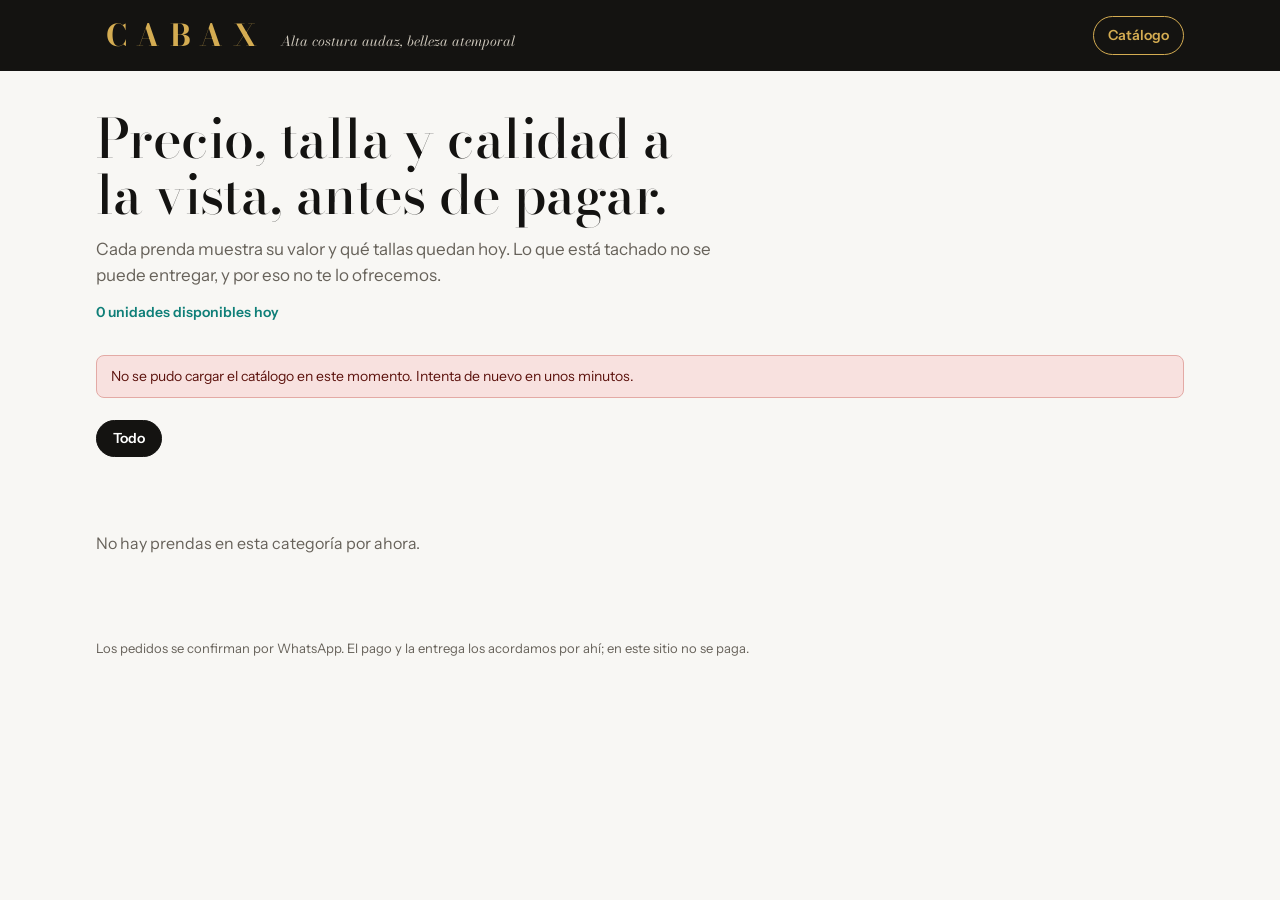
<file: index.html>
<!doctype html>
<html lang="es">
<head>
<meta charset="utf-8">
<meta name="viewport" content="width=device-width,initial-scale=1,viewport-fit=cover">
<title>CABAX · Catálogo</title>
<meta name="description" content="Alta costura audaz en Maicao: mira el precio, la talla y la calidad de cada prenda antes de pagar.">
<link rel="preconnect" href="https://fonts.googleapis.com">
<link rel="preconnect" href="https://fonts.gstatic.com" crossorigin>
<link href="https://fonts.googleapis.com/css2?family=Bodoni+Moda:ital,opsz,wght@0,6..96,500;0,6..96,700;1,6..96,500&family=Instrument+Sans:wght@400;500;600;700&display=swap" rel="stylesheet">
<link rel="stylesheet" href="cabax.css">
<style>
.hero { padding-block: 40px 20px; max-width: 760px; }
.hero h1 { font-family: var(--f-display); font-weight: 500; font-size: clamp(32px, 6vw, 54px); line-height: 1.04; margin: 0 0 14px; letter-spacing: -.01em; text-wrap: balance; }
.hero p { margin: 0; color: var(--muted); font-size: 17px; max-width: 56ch; }
.stock-line { margin-top: 14px; font-size: 14px; font-weight: 600; color: var(--teal); }
.chips { display: flex; gap: 8px; flex-wrap: wrap; margin-block: 22px 18px; }
.chip { border: 1px solid #cfc9bd; background: transparent; border-radius: 999px; padding: 7px 16px; font-weight: 600; font-size: 14px; cursor: pointer; }
.chip[aria-pressed="true"] { background: var(--ink); color: #fff; border-color: var(--ink); }
.grid { display: grid; grid-template-columns: repeat(auto-fill, minmax(250px, 1fr)); gap: 22px 18px; }
.prod { display: flex; flex-direction: column; min-width: 0; }
.ph { position: relative; aspect-ratio: 4 / 5; background: var(--tint, #e9e4d8); border-radius: 4px; overflow: hidden; display: grid; place-items: center; }
.ph img { position: absolute; inset: 0; width: 100%; height: 100%; object-fit: cover; }
.ph svg { width: 46%; opacity: .55; }
.ph .soon { position: absolute; top: 10px; left: 12px; font-size: 12px; color: rgba(20,19,17,.6); font-weight: 600; }
.tag { position: absolute; left: 0; bottom: 14px; background: var(--ink); color: var(--gold-bright); font-family: var(--f-display); font-weight: 700; font-size: 22px; padding: 6px 14px 6px 12px; letter-spacing: .01em; font-variant-numeric: lining-nums; }
.prod h2 { font-family: var(--f-display); font-weight: 500; font-size: 21px; line-height: 1.15; margin: 12px 0 2px; }
.prod .cat { font-size: 13px; color: var(--muted); font-weight: 600; }
.prod .q { font-size: 14px; color: #3d3a34; margin: 8px 0 12px; }
.sizes { display: flex; flex-wrap: wrap; gap: 6px; margin-top: auto; }
.sz { min-width: 44px; height: 44px; padding: 0 10px; border: 1px solid var(--ink); background: #fff; border-radius: 4px; font-weight: 700; cursor: pointer; display: grid; place-items: center; line-height: 1.1; }
.sz small { display: block; font-size: 10.5px; font-weight: 600; color: var(--gold); }
.sz[aria-pressed="true"] { background: var(--ink); color: #fff; }
.sz[aria-pressed="true"] small { color: var(--gold-bright); }
.sz:disabled { border-color: #d3cec3; color: #9a958a; background: transparent; text-decoration: line-through; cursor: not-allowed; }
.sz:disabled small { text-decoration: none; color: #8a857a; }
.add { margin-top: 10px; width: 100%; }
.empty { color: var(--muted); padding: 40px 0; }

.bar { position: fixed; left: 0; right: 0; bottom: 0; background: var(--ink); color: #fff; z-index: 30; padding: 12px max(16px, env(safe-area-inset-right)) calc(12px + env(safe-area-inset-bottom)) max(16px, env(safe-area-inset-left)); }
.bar .in { max-width: 1120px; margin: 0 auto; display: flex; align-items: center; gap: 14px; }
.bar .info { flex: 1; min-width: 0; line-height: 1.2; }
.bar .info small { color: #b9b3a6; font-size: 12.5px; display: block; }
.bar .info b { font-family: var(--f-display); font-size: 22px; color: var(--gold-bright); }

dialog { border: 0; padding: 0; width: min(560px, 100vw); max-width: 100vw; max-height: 100dvh; border-radius: 12px 12px 0 0; background: var(--paper); color: var(--ink); margin: auto auto 0; }
dialog::backdrop { background: rgba(20,19,17,.55); }
.sheet { padding: 18px max(16px, env(safe-area-inset-left)) calc(20px + env(safe-area-inset-bottom)); display: grid; gap: 14px; max-height: 92dvh; overflow: auto; }
.sheet h2 { font-family: var(--f-display); font-weight: 500; font-size: 26px; margin: 0; }
.lines { display: grid; gap: 0; border-top: 1px solid var(--line); }
.ln { display: flex; justify-content: space-between; gap: 10px; align-items: center; padding: 10px 0; border-bottom: 1px solid var(--line); }
.ln b { font-weight: 600; display: block; }
.ln span { font-size: 13.5px; color: var(--muted); }
.ln .p { font-family: var(--f-display); font-weight: 700; white-space: nowrap; }
.row2 { display: grid; grid-template-columns: 1fr 1fr; gap: 12px; }
.err-t { color: var(--bad); font-size: 13.5px; margin: -6px 0 0; }
.total { display: flex; justify-content: space-between; align-items: baseline; font-size: 15px; }
.total b { font-family: var(--f-display); font-size: 26px; }
.note { font-size: 13.5px; color: var(--muted); margin: 0; }
.acts { display: flex; gap: 10px; flex-wrap: wrap; }
.acts .btn { flex: 1; min-width: 150px; }
@media (max-width: 560px) {
  .slogan { display: none; }
  .hero { padding-block: 26px 8px; }
  .grid { grid-template-columns: repeat(2, minmax(0, 1fr)); gap: 20px 12px; }
  .tag { font-size: 17px; padding: 5px 10px 5px 9px; bottom: 10px; }
  .prod h2 { font-size: 17px; }
  .prod .q { font-size: 13px; }
  .sz { min-width: 40px; height: 42px; padding: 0 8px; }
}
@media (max-width: 360px) { .row2 { grid-template-columns: 1fr; } }
@media (prefers-reduced-motion: no-preference) { .sz, .btn, .chip { transition: background-color .15s, color .15s; } }
</style>
</head>
<body>
<header class="top">
  <div class="wrap">
    <a class="brand" href="index.html" aria-label="CABAX, inicio"><span class="wordmark">CABAX</span><span class="slogan">Alta costura audaz, belleza atemporal</span></a>
    <nav class="nav" aria-label="Principal"><a href="index.html" aria-current="page">Catálogo</a></nav>
  </div>
</header>

<main class="wrap">
  <section class="hero">
    <h1>Precio, talla y calidad a la vista, antes de pagar.</h1>
    <p>Cada prenda muestra su valor y qué tallas quedan hoy. Lo que está tachado no se puede entregar, y por eso no te lo ofrecemos.</p>
    <div class="stock-line" id="stock-line" aria-live="polite"></div>
  </section>
  <div id="avisos"></div>
  <div class="chips" id="chips" role="group" aria-label="Filtrar por categoría"></div>
  <div class="grid" id="grid"></div>
  <p class="empty" id="empty" hidden>Cargando el catálogo…</p>
  <p class="foot">Los pedidos se confirman por WhatsApp. El pago y la entrega los acordamos por ahí; en este sitio no se paga.</p>
</main>

<div class="bar" id="bar" hidden>
  <div class="in">
    <div class="info"><small id="bar-n">Mi pedido</small><b id="bar-t">$0</b></div>
    <button class="btn gold" id="open-bag" type="button">Ver mi pedido</button>
  </div>
</div>

<dialog id="bag" aria-labelledby="bag-h">
  <form class="sheet" id="f" method="dialog" novalidate>
    <h2 id="bag-h">Mi pedido</h2>
    <div class="lines" id="lines"></div>
    <div class="total"><span>Total</span><b id="total">$0</b></div>
    <label class="f">Tu nombre<input type="text" id="nombre" maxlength="40" autocomplete="given-name" placeholder="Ej.: María L."></label>
    <p class="err-t" id="e-nombre" hidden>Escribe tu nombre para poder confirmar el pedido.</p>
    <div class="row2">
      <label class="f">Edad<input type="number" id="edad" min="10" max="99" inputmode="numeric" placeholder="22"></label>
      <label class="f">Sexo<select id="sexo"><option value="">Prefiero no decir</option><option>Mujer</option><option>Hombre</option></select></label>
    </div>
    <div class="row2">
      <label class="f">¿Cada cuánto compras ropa?<select id="frec"><option value="">Prefiero no decir</option><option>2 veces al mes</option><option>1 vez al mes</option><option>Cada dos meses</option><option>Casi no compra</option></select></label>
      <label class="f">¿Para qué día?<input type="date" id="fecha"></label>
    </div>
    <label class="f">Nota (opcional)<textarea id="nota" rows="2" maxlength="140" placeholder="Ej.: lo recojo en el descanso"></textarea></label>
    <p class="note">Edad, sexo y frecuencia ayudan al equipo a decidir qué reponer. Son opcionales y no se muestran con tu nombre.</p>
    <div class="acts">
      <button class="btn gold" type="button" id="wa">Enviar por WhatsApp</button>
      <button class="btn ghost" type="button" id="copy">Copiar mensaje</button>
      <button class="btn ghost" type="button" id="close">Seguir mirando</button>
    </div>
  </form>
</dialog>
<div class="toast" id="toast" hidden></div>

<script src="config.js"></script>
<script src="demo-data.js"></script>
<script src="lib.js"></script>
<script>
(function () {
  "use strict";
  var $ = function (id) { return document.getElementById(id); }, X = window.CX, esc = X.esc, money = X.money;
  var data, stock, bag = [], cat = "Todo";
  var TINTS = { "Vestidos": "#e6ddd0", "Blusas": "#ebe3d2", "Camisas": "#e3e5e2", "Accesorios": "#e8dfc7" };
  var GLYPH = {
    "Vestidos": '<path d="M24 6h16l-3 14 9 38H18l9-38z" fill="none" stroke="#141311" stroke-width="1.6" stroke-linejoin="round"/><path d="M27 20h10" stroke="#8a6a1e" stroke-width="1.6"/>',
    "Blusas": '<path d="M20 8l12 6 12-6 12 10-8 8v30H16V26l-8-8z" fill="none" stroke="#141311" stroke-width="1.6" stroke-linejoin="round"/><path d="M26 10l6 10 6-10" fill="none" stroke="#8a6a1e" stroke-width="1.6"/>',
    "Camisas": '<path d="M22 8l10 6 10-6 14 10-6 8-6-3v34H20V23l-6 3-6-8z" fill="none" stroke="#141311" stroke-width="1.6" stroke-linejoin="round"/><path d="M32 14v44" stroke="#8a6a1e" stroke-width="1.6"/>',
    "Accesorios": '<circle cx="32" cy="32" r="16" fill="none" stroke="#141311" stroke-width="1.6"/><circle cx="32" cy="32" r="8" fill="none" stroke="#8a6a1e" stroke-width="1.6"/>'
  };

  function toast(t) { var e = $("toast"); e.textContent = t; e.hidden = false; clearTimeout(toast.h); toast.h = setTimeout(function () { e.hidden = true; }, 3200); }

  function groups() {
    var by = {}, order = [];
    stock.rows.forEach(function (r) {
      var k = r.item.codigo || r.item.prenda;
      if (!by[k]) { by[k] = { k: k, prenda: r.item.prenda, categoria: r.item.categoria, precio: r.item.precio, calidad: r.item.calidad, foto: r.item.foto, tallas: [] }; order.push(k); }
      by[k].tallas.push(r);
    });
    return order.map(function (k) { by[k].tallas.sort(function (a, b) { return X.tallaIdx(a.item.talla) - X.tallaIdx(b.item.talla); }); return by[k]; });
  }
  var sel = {};   /* talla elegida por prenda: { codigo: "M" } */

  function render() {
    var gs = groups(), cats = ["Todo"];
    gs.forEach(function (g) { if (cats.indexOf(g.categoria) < 0) cats.push(g.categoria); });
    $("chips").innerHTML = cats.map(function (c) { return '<button class="chip" type="button" data-cat="' + esc(c) + '" aria-pressed="' + (c === cat) + '">' + esc(c) + "</button>"; }).join("");
    var list = gs.filter(function (g) { return cat === "Todo" || g.categoria === cat; });
    var disp = X.sum(stock.rows, function (r) { return Math.max(0, r.disp); });
    var agot = stock.rows.filter(function (r) { return r.disp <= 0; }).length;
    $("stock-line").textContent = disp + " unidades disponibles hoy" + (agot ? " · " + agot + (agot === 1 ? " talla agotada" : " tallas agotadas") : "");
    $("empty").hidden = list.length > 0; if (!list.length) $("empty").textContent = "No hay prendas en esta categoría por ahora.";
    $("grid").innerHTML = list.map(function (g) {
      var photo = g.foto ? '<img src="' + esc(g.foto) + '" alt="' + esc(g.prenda) + '" loading="lazy">' : '<svg viewBox="0 0 64 64" aria-hidden="true">' + (GLYPH[g.categoria] || GLYPH["Accesorios"]) + '</svg><span class="soon">Foto próximamente</span>';
      var sizes = g.tallas.map(function (r) {
        var t = r.item.talla, off = r.disp <= 0, inBag = bag.some(function (b) { return b.key === X.key(g.prenda, t); });
        var pressed = !off && (sel[g.k] === t);
        return '<button class="sz" type="button" data-g="' + esc(g.k) + '" data-t="' + esc(t) + '" aria-pressed="' + pressed + '"' + (off ? " disabled" : "") + ' aria-label="Talla ' + esc(t) + (off ? ", agotada" : (r.disp === 1 ? ", última unidad" : "")) + '">' + esc(t) + (off ? "<small>Agotada</small>" : (r.disp === 1 ? "<small>Última</small>" : "")) + "</button>";
      }).join("");
      var all0 = g.tallas.every(function (r) { return r.disp <= 0; });
      return '<article class="prod"><div class="ph" style="--tint:' + (TINTS[g.categoria] || "#e9e4d8") + '">' + photo + '<span class="tag">' + money(g.precio) + '</span></div><h2>' + esc(g.prenda) + '</h2><span class="cat">' + esc(g.categoria) + "</span>" + (g.calidad ? '<p class="q">' + esc(g.calidad) + "</p>" : '<p class="q"></p>') + '<div class="sizes" role="group" aria-label="Tallas de ' + esc(g.prenda) + '">' + sizes + "</div>" +
        '<button class="btn add" type="button" data-add="' + esc(g.k) + '"' + (sel[g.k] && !all0 ? "" : " disabled") + ">" + (all0 ? "Agotada por ahora" : (sel[g.k] ? "Agregar talla " + esc(sel[g.k]) + " a mi pedido" : "Elige una talla")) + "</button></article>";
    }).join("");
    renderBag();
  }

  function renderBag() {
    var n = bag.length, tot = X.sum(bag, function (b) { return b.precio; });
    $("bar").hidden = n === 0;
    $("bar-n").textContent = n + (n === 1 ? " prenda en mi pedido" : " prendas en mi pedido");
    $("bar-t").textContent = money(tot);
    $("total").textContent = money(tot);
    $("lines").innerHTML = bag.length ? bag.map(function (b, i) {
      return '<div class="ln"><div><b>' + esc(b.prenda) + "</b><span>Talla " + esc(b.talla) + '</span></div><div style="display:flex;align-items:center;gap:10px"><span class="p">' + money(b.precio) + '</span><button class="btn ghost sm" type="button" data-rm="' + i + '" aria-label="Quitar ' + esc(b.prenda) + ', talla ' + esc(b.talla) + '">Quitar</button></div></div>';
    }).join("") : '<p class="note" style="padding:10px 0">Tu pedido está vacío. Elige una talla y toca “Agregar”.</p>';
  }

  $("chips").addEventListener("click", function (e) { var b = e.target.closest("[data-cat]"); if (!b) return; cat = b.dataset.cat; render(); });
  $("grid").addEventListener("click", function (e) {
    var s = e.target.closest(".sz"), a = e.target.closest("[data-add]");
    if (s && !s.disabled) { sel[s.dataset.g] = sel[s.dataset.g] === s.dataset.t ? "" : s.dataset.t; render(); return; }
    if (a && !a.disabled) {
      var g = groups().filter(function (x) { return x.k === a.dataset.add; })[0], t = sel[a.dataset.add]; if (!g || !t) return;
      var k = X.key(g.prenda, t);
      if (bag.some(function (b) { return b.key === k; })) { toast("Esa prenda ya está en tu pedido."); return; }
      bag.push({ key: k, prenda: g.prenda, talla: t, precio: g.precio, categoria: g.categoria });
      sel[a.dataset.add] = ""; toast(g.prenda + " (talla " + t + ") agregada."); render();
    }
  });
  $("open-bag").addEventListener("click", function () { $("bag").showModal(); });
  $("close").addEventListener("click", function () { $("bag").close(); });
  $("lines").addEventListener("click", function (e) { var r = e.target.closest("[data-rm]"); if (!r) return; bag.splice(+r.dataset.rm, 1); render(); if (!bag.length) $("bag").close(); });

  function buildMsg(ids) {
    var f = $("fecha").value, nota = $("nota").value.trim(), L = ["🛍️ *Pedido CABAX*" + (ids && ids.length ? " " + ids.join(", ") : ""), "Nombre: " + $("nombre").value.trim()];
    if ($("edad").value) L.push("Edad: " + $("edad").value);
    if ($("sexo").value) L.push("Sexo: " + $("sexo").value);
    if ($("frec").value) L.push("Compra ropa: " + $("frec").value);
    if (f) L.push("Entrega: " + f + " (" + X.dayName(f) + ")");
    L.push("Prendas:");
    bag.forEach(function (b) { L.push("- " + b.prenda + " · Talla " + b.talla + " · " + money(b.precio)); });
    L.push("Total: " + money(X.sum(bag, function (b) { return b.precio; })));
    if (nota) L.push("Nota: " + nota);
    return L.join("\n");
  }
  function validate() {
    if (!bag.length) { toast("Tu pedido está vacío."); return false; }
    var ok = !!$("nombre").value.trim(); $("e-nombre").hidden = ok; if (!ok) $("nombre").focus();
    return ok;
  }
  /* Antes de enviar se vuelve a leer el inventario: si algo se agotó o cambió de precio, se avisa. */
  function recheck() {
    return X.loadCatalogo().then(function (d) {
      var s = X.stockTable(d.inv, d.ped), msgs = [];
      bag = bag.filter(function (b) {
        var r = s.rows.filter(function (x) { return X.key(x.item.prenda, x.item.talla) === b.key; })[0];
        if (!r || r.disp <= 0) { msgs.push(b.prenda + " (talla " + b.talla + ") se agotó"); return false; }
        if (r.item.precio !== b.precio) { msgs.push(b.prenda + " cambió a " + money(r.item.precio)); b.precio = r.item.precio; }
        return true;
      });
      data = d; stock = s; render();
      return msgs;
    }).catch(function () { return []; });
  }
  $("wa").addEventListener("click", function () {
    if (!validate()) return;
    var btn = $("wa"); if (btn.disabled) return; btn.disabled = true;
    function listo() { btn.disabled = false; }
    /* la ventana se abre ya (antes de leer el inventario) para que el navegador no la bloquee */
    var win = window.open("", "_blank");
    function abrirWA(ids) {
      var url = "https://wa.me/" + (X.CFG.WHATSAPP || "").replace(/\D/g, "") + "?text=" + encodeURIComponent(buildMsg(ids));
      if (win) win.location.href = url; else window.location.href = url;
    }
    recheck().then(function (msgs) {
      if (msgs.length) { if (win) win.close(); toast("Ojo: " + msgs.join("; ") + ". Revisa tu pedido."); if (!bag.length) $("bag").close(); listo(); return; }
      if (!X.CFG.REGISTRO) { abrirWA(); listo(); return; }
      X.registrar({ nombre: $("nombre").value.trim(), edad: $("edad").value, sexo: $("sexo").value, frecuencia: $("frec").value, canal: "WhatsApp", canalContacto: "Catálogo web", registro: "Web",
        items: bag.map(function (b) { return { prenda: b.prenda, talla: b.talla, precio: b.precio }; }) }).then(function (r) {
        listo();
        if (r.ok) {
          abrirWA(r.ids); var n = bag.length; bag = []; render(); $("bag").close();
          toast("Pedido " + r.ids.join(", ") + " registrado. Envía el mensaje de WhatsApp para confirmarlo.");
        } else if (r.agotado && r.agotado.length) {
          if (win) win.close(); toast("Se agotó: " + r.agotado.join(", ") + ". Quítalo de tu pedido."); recheck();
        } else {
          abrirWA(); toast("No se pudo registrar solo. Envía el mensaje de WhatsApp: el equipo lo anota desde ahí.");
        }
      });
    });
  });
  $("copy").addEventListener("click", function () {
    if (!validate()) return;
    var m = buildMsg();
    if (navigator.clipboard && navigator.clipboard.writeText) navigator.clipboard.writeText(m).then(function () { toast("Mensaje copiado. Pégalo en el chat de CABAX."); }, function () { toast("No se pudo copiar. Usa el botón de WhatsApp."); });
    else toast("No se pudo copiar. Usa el botón de WhatsApp.");
  });

  $("fecha").min = X.today(); $("fecha").value = X.today();
  X.loadCatalogo().then(function (d) {
    data = d; stock = X.stockTable(d.inv, d.ped);
    var av = d.avisos.slice(); if (d.modo === "demo" && !av.length) av.push("Estás viendo datos de demostración. Conecta las hojas de Google en config.js para ver el inventario real.");
    $("avisos").innerHTML = av.map(function (a) { return '<div class="banner' + (d.avisos.length ? " err" : "") + '" role="status">' + esc(a) + "</div>"; }).join("");
    render();
  });
})();
</script>
</body>
</html>
</file>
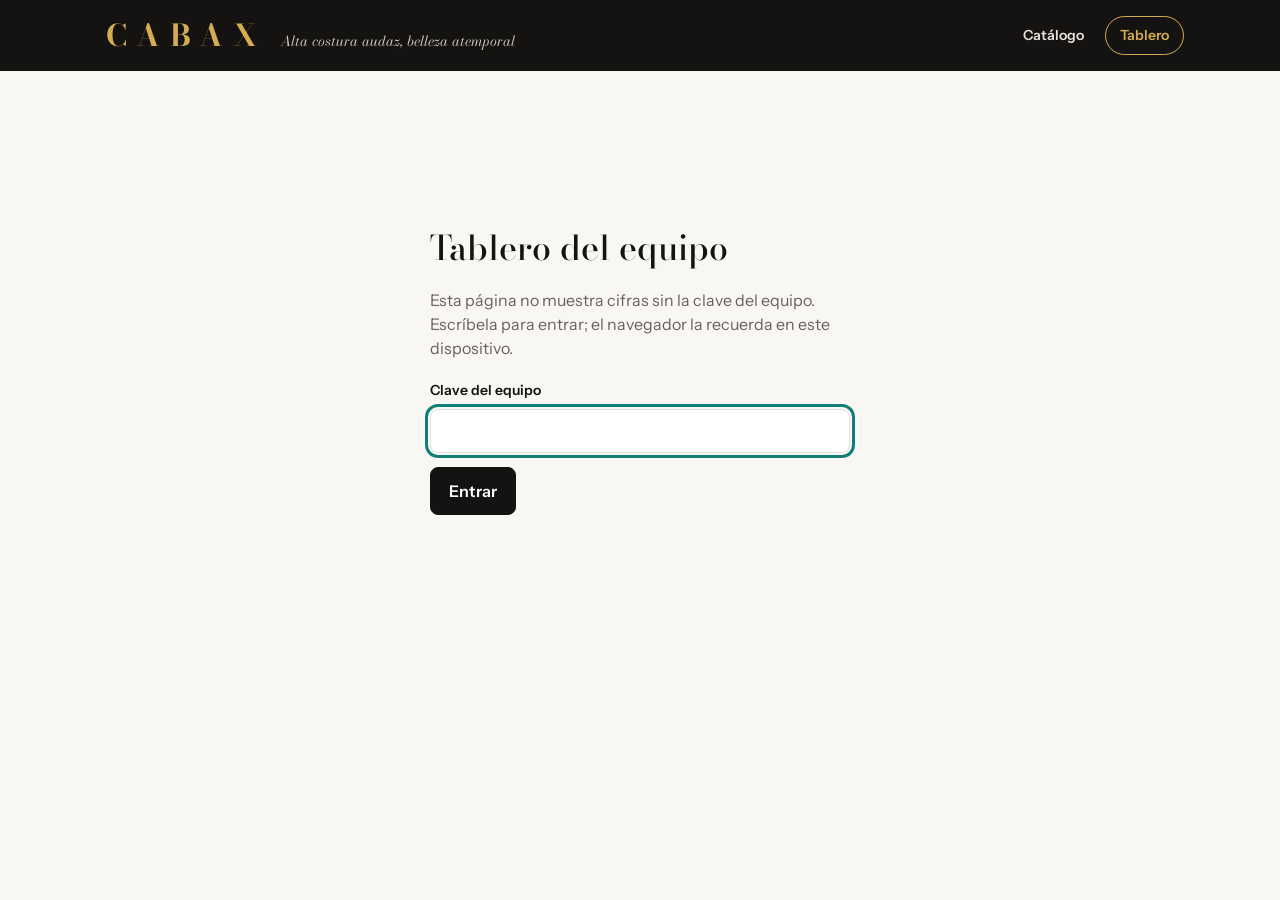
<file: tablero.html>
<!doctype html>
<html lang="es">
<head>
<meta charset="utf-8">
<meta name="viewport" content="width=device-width,initial-scale=1,viewport-fit=cover">
<title>CABAX · Tablero</title>
<link rel="preconnect" href="https://fonts.googleapis.com">
<link rel="preconnect" href="https://fonts.gstatic.com" crossorigin>
<link href="https://fonts.googleapis.com/css2?family=Bodoni+Moda:ital,opsz,wght@0,6..96,500;0,6..96,700;1,6..96,500&family=Instrument+Sans:wght@400;500;600;700&display=swap" rel="stylesheet">
<link rel="stylesheet" href="cabax.css">
<style>
.page-h { display: flex; justify-content: space-between; align-items: end; gap: 16px; flex-wrap: wrap; padding-block: 28px 14px; }
.page-h h1 { font-family: var(--f-display); font-weight: 500; font-size: clamp(26px, 4vw, 38px); margin: 0; line-height: 1.05; }
.page-h p { margin: 6px 0 0; color: var(--muted); font-size: 14.5px; }
.tools { display: flex; gap: 10px; align-items: end; flex-wrap: wrap; }
.tools label.f { font-size: 12.5px; }
.tools input[type=date] { padding: 7px 10px; width: 150px; }
.tabs { display: flex; gap: 2px; border-bottom: 1px solid var(--line); margin-bottom: 22px; overflow-x: auto; scrollbar-width: none; }
.tab { appearance: none; border: 0; background: transparent; padding: 11px 16px; font-weight: 600; font-size: 15px; color: var(--muted); border-bottom: 3px solid transparent; cursor: pointer; white-space: nowrap; margin-bottom: -1px; }
.tab[aria-selected="true"] { color: var(--ink); border-bottom-color: var(--gold-bright); }
.panel > * + * { margin-top: 26px; }

.ledger { display: grid; grid-template-columns: repeat(5, 1fr); background: var(--ink); color: #fff; border-radius: 4px; }
.ledger > div { padding: 18px 20px; border-left: 1px solid #3a372f; min-width: 0; }
.ledger > div:first-child { border-left: 0; }
.ledger small { display: block; color: #bdb7aa; font-size: 13px; }
.ledger b { display: block; font-family: var(--f-display); font-weight: 700; font-size: clamp(22px, 3vw, 32px); color: var(--gold-bright); font-variant-numeric: lining-nums tabular-nums; line-height: 1.15; margin-block: 4px; }
.ledger span { font-size: 12.5px; color: #cfc9bd; }

.cols2 { display: grid; grid-template-columns: 1.1fr .9fr; gap: 36px; }
.cols3 { display: grid; grid-template-columns: repeat(3, 1fr); gap: 32px; }
h2.s { font-family: var(--f-display); font-weight: 500; font-size: 22px; margin: 0 0 12px; }
.sub { font-size: 13.5px; color: var(--muted); margin: -6px 0 12px; }

.bars { display: grid; gap: 10px; }
.br { display: grid; grid-template-columns: minmax(84px, 130px) 1fr auto; gap: 10px; align-items: center; font-size: 14.5px; }
.br .t { height: 14px; background: #ebe7de; border-radius: 0 3px 3px 0; position: relative; }
.br .f { height: 100%; background: var(--teal); border-radius: 0 3px 3px 0; min-width: 2px; }
.br .f.gold { background: var(--gold-bright); }
.br b { font-variant-numeric: tabular-nums; font-weight: 600; min-width: 64px; text-align: right; }
.br span.l { overflow-wrap: anywhere; }

.read { margin: 0; padding: 0; list-style: none; display: grid; gap: 12px; }
.read li { padding-left: 16px; border-left: 3px solid var(--gold-bright); font-size: 15.5px; }
.read li b { font-weight: 700; }

table { width: 100%; border-collapse: collapse; font-size: 14.5px; }
th { text-align: left; font-size: 13px; color: var(--muted); font-weight: 600; padding: 8px 10px; border-bottom: 2px solid var(--ink); white-space: nowrap; }
td { padding: 9px 10px; border-bottom: 1px solid var(--line); vertical-align: top; }
td.r, th.r { text-align: right; font-variant-numeric: tabular-nums; }
.scroll { overflow-x: auto; }
.al { display: inline-flex; align-items: center; gap: 6px; font-weight: 600; font-size: 13.5px; padding: 2px 10px 2px 8px; border-radius: 999px; white-space: nowrap; }
.al.Reponer { background: var(--bad-soft); color: #8e1b14; }
.al.Bajo { background: var(--warn-soft); color: #6f4500; }
.al.Ok { background: var(--good-soft); color: #14573a; }
.al svg { width: 12px; height: 12px; flex: none; }

.chips { display: flex; gap: 10px; flex-wrap: wrap; }
.stat { border: 1px solid var(--line); background: var(--card); border-radius: 6px; padding: 10px 16px; min-width: 130px; }
.stat b { font-family: var(--f-display); font-size: 26px; display: block; line-height: 1.1; }
.stat small { color: var(--muted); font-size: 13px; }

.cl { display: inline-flex; align-items: center; gap: 6px; font-weight: 700; font-size: 13px; padding: 2px 10px; border-radius: 999px; white-space: nowrap; }
.cl.A { background: #f3e3b5; color: #4d3a08; }
.cl.B { background: var(--teal-soft); color: #0a4f4a; }
.cl.C { background: #ebe7de; color: #4a463e; }
.cl.S { background: #fff; color: var(--muted); border: 1px dashed #b9b3a6; font-weight: 600; }
.colchart .acum { fill: none; stroke: var(--gold); stroke-width: 2; }
.colchart .dot { fill: #fff; stroke: var(--gold); stroke-width: 2; }
.colchart .ref { stroke: #9a948a; stroke-dasharray: 4 4; stroke-width: 1; }
.colchart { width: 100%; height: auto; display: block; }
.colchart text { font: 11px var(--f-body); fill: var(--muted); }
.colchart rect.bar { fill: var(--teal); }
.colchart rect.bar:hover { fill: var(--gold); }

.assist { display: grid; gap: 14px; max-width: 880px; }
.assist textarea { min-height: 170px; font-size: 14.5px; }
.rowf { display: flex; gap: 14px; flex-wrap: wrap; align-items: end; }
.rowf > * { flex: 1; min-width: 150px; }
.radio { display: flex; gap: 16px; flex-wrap: wrap; align-items: center; font-weight: 600; font-size: 14.5px; }
.radio label { display: inline-flex; gap: 6px; align-items: center; }
.paste { font: 13px/1.5 ui-monospace, Menlo, Consolas, monospace; background: #fff; border: 1px dashed #b9b3a6; border-radius: 6px; padding: 10px; white-space: pre; overflow-x: auto; }
.warn { background: var(--warn-soft); border: 1px solid #e6cf8c; color: #4d3200; padding: 8px 12px; border-radius: 6px; font-size: 14px; }
.okmsg { background: var(--good-soft); color: #14573a; padding: 8px 12px; border-radius: 6px; font-size: 14px; }
.step { font-weight: 700; margin: 0 0 6px; }
.rule { font-size: 13.5px; color: var(--muted); }
@media (max-width: 560px) {
  #c-pareto .colchart text { font-size: 19px; }
  #rent-stats { display: grid; grid-template-columns: 1fr 1fr; }
  #rent-stats .stat { min-width: 0; padding: 10px 12px; }
  #rent-stats .stat b { font-size: 22px; }
}
@media (max-width: 860px) {
  .ledger { grid-template-columns: repeat(2, 1fr); }
  .ledger > div { border-left: 0; border-top: 1px solid #3a372f; }
  .ledger > div:nth-child(-n+2) { border-top: 0; }
  .ledger > div:nth-child(even) { border-left: 1px solid #3a372f; }
  .ledger > div:last-child { grid-column: 1 / -1; border-left: 0; }
  .cols2, .cols3 { grid-template-columns: 1fr; gap: 26px; }
}
.salir { appearance: none; background: transparent; border: 1px solid #5a554c; color: #cfc9bd; border-radius: 6px; padding: 6px 10px; font: 600 13px var(--f-body); cursor: pointer; }
.acceso { min-height: 70vh; display: grid; place-items: center; padding: 40px 20px; }
.acceso-in { width: min(420px, 100%); display: grid; gap: 14px; }
.acceso h1 { font-family: var(--f-display); font-weight: 500; font-size: 34px; margin: 0; color: var(--ink); }
.acceso p { margin: 0; color: var(--muted); }
.acc-form { display: grid; gap: 8px; margin-top: 6px; }
.acc-form label { font-weight: 600; font-size: 14px; color: var(--ink); }
.acc-form input { font: 16px var(--f-body); padding: 11px 12px; border: 1px solid var(--line); border-radius: 8px; background: #fff; color: var(--ink); }
.acc-form .btn { justify-self: start; margin-top: 6px; }
.acc-msg { min-height: 1.4em; color: var(--bad) !important; font-size: 14.5px; }
</style>
</head>
<body>
<header class="top">
  <div class="wrap">
    <a class="brand" href="index.html" aria-label="CABAX, inicio"><span class="wordmark">CABAX</span><span class="slogan">Alta costura audaz, belleza atemporal</span></a>
    <nav class="nav" aria-label="Principal"><a href="index.html">Catálogo</a><a href="tablero.html" aria-current="page">Tablero</a><button class="salir" id="salir" type="button" hidden>Salir</button></nav>
  </div>
</header>

<section class="acceso" id="acceso" aria-labelledby="acc-h">
  <div class="acceso-in">
    <h1 id="acc-h">Tablero del equipo</h1>
    <p>Esta página no muestra cifras sin la clave del equipo. Escríbela para entrar; el navegador la recuerda en este dispositivo.</p>
    <form id="acc-form" class="acc-form">
      <label for="clave">Clave del equipo</label>
      <input id="clave" type="password" autocomplete="current-password" required>
      <button class="btn" type="submit" id="acc-btn">Entrar</button>
    </form>
    <p class="acc-msg" id="acc-msg" role="status"></p>
  </div>
</section>
<main class="wrap" id="contenido" hidden>
  <div class="page-h">
    <div><h1>Tablero de ventas e inventario</h1><p id="periodo">Cargando datos…</p></div>
    <div class="tools">
      <label class="f">Desde<input type="date" id="desde"></label>
      <label class="f">Hasta<input type="date" id="hasta"></label>
      <button class="btn ghost sm" id="limpiar" type="button">Todo el periodo</button>
      <button class="btn sm" id="recargar" type="button">Actualizar datos</button>
    </div>
  </div>
  <div id="avisos"></div>

  <div class="tabs" role="tablist" aria-label="Secciones del tablero">
    <button class="tab" role="tab" id="t-resumen" aria-controls="p-resumen" aria-selected="true" data-tab="resumen">Resumen</button>
    <button class="tab" role="tab" id="t-inventario" aria-controls="p-inventario" aria-selected="false" data-tab="inventario">Inventario</button>
    <button class="tab" role="tab" id="t-rent" aria-controls="p-rent" aria-selected="false" data-tab="rent">Rentabilidad</button>
    <button class="tab" role="tab" id="t-clientes" aria-controls="p-clientes" aria-selected="false" data-tab="clientes">Clientes</button>
    <button class="tab" role="tab" id="t-registrar" aria-controls="p-registrar" aria-selected="false" data-tab="registrar">Registrar un pedido</button>
  </div>

  <section class="panel" id="p-resumen" role="tabpanel" aria-labelledby="t-resumen">
    <div class="ledger" id="ledger"></div>
    <div><h2 class="s">Lectura del periodo</h2><ul class="read" id="lectura"></ul></div>
    <div class="cols2">
      <div><h2 class="s">Ingresos por categoría</h2><div class="bars" id="b-cat"></div></div>
      <div><h2 class="s">Entregas por canal</h2><div class="bars" id="b-canal"></div></div>
    </div>
    <div class="cols2">
      <div><h2 class="s">Ingresos por día</h2><p class="sub" id="dia-sub"></p><div id="c-dia"></div></div>
      <div><h2 class="s">Unidades entregadas por talla</h2><div class="bars" id="b-talla"></div></div>
    </div>
    <div><h2 class="s">Prendas más vendidas</h2><div class="bars" id="b-prenda"></div></div>
    <div><h2 class="s">Pedidos que no se entregaron</h2><div class="scroll" id="t-no"></div></div>
    <div><h2 class="s">Calidad de los datos</h2><div id="calidad"></div></div>
  </section>

  <section class="panel" id="p-inventario" role="tabpanel" aria-labelledby="t-inventario" hidden>
    <div class="chips" id="inv-stats"></div>
    <div><h2 class="s">Inventario por prenda y talla</h2>
      <p class="sub">Disponibles = stock inicial − entregadas − pendientes. Con 0 se marca <b>Reponer</b>; con 1, <b>Bajo</b>. Sugerencia: pedir lo mismo que se vendió, mínimo 2.</p>
      <div class="scroll" id="t-inv"></div></div>
  </section>

  <section class="panel" id="p-rent" role="tabpanel" aria-labelledby="t-rent" hidden>
    <div class="chips" id="rent-stats"></div>
    <div><h2 class="s">Lectura de rentabilidad</h2><ul class="read" id="rent-lectura"></ul></div>
    <div><h2 class="s">Qué prendas sostienen el ingreso (Pareto)</h2>
      <p class="sub">Cada columna es una prenda, de la que más ingreso dejó a la que menos. La línea dorada suma el porcentaje acumulado; la punteada marca el 80 %.</p>
      <div id="c-pareto"></div></div>
    <div><h2 class="s">Clasificación ABC por prenda</h2>
      <p class="sub">A: las prendas que juntas llegan al 80 % del ingreso. B: hasta el 95 %. C: el resto. “Sin ventas”: hay en inventario pero no se entregó ninguna en el periodo.</p>
      <div class="scroll" id="t-abc"></div></div>
    <div class="cols2">
      <div><h2 class="s">Utilidad por categoría</h2><div class="bars" id="b-util-cat"></div></div>
      <div><h2 class="s">Margen por prenda</h2><p class="sub">Utilidad dividida entre ingreso. Una prenda puede vender mucho y dejar poco.</p><div class="bars" id="b-margen"></div></div>
    </div>
    <p class="rule">Cómo se calcula: utilidad = precio de venta − costo unitario de cada prenda entregada. Es un margen aproximado: no incluye tiempo, empaque, envíos ni gastos fijos. “Capital en stock” = unidades disponibles × costo unitario; “utilidad potencial” = unidades disponibles × (precio − costo).</p>
  </section>

  <section class="panel" id="p-clientes" role="tabpanel" aria-labelledby="t-clientes" hidden>
    <div class="chips" id="cli-stats"></div>
    <div><h2 class="s">Segmentos de clientes</h2>
      <p class="sub">Cada cliente entra en el primer segmento cuya regla cumple, en el orden de la tabla. Es una regla simple para este ciclo, no un modelo estadístico.</p>
      <div class="scroll" id="t-seg"></div></div>
    <div class="cols3">
      <div><h2 class="s">Sexo</h2><div class="bars" id="b-sexo"></div></div>
      <div><h2 class="s">Edad</h2><div class="bars" id="b-edad"></div></div>
      <div><h2 class="s">¿Cada cuánto compra ropa?</h2><div class="bars" id="b-frec"></div></div>
    </div>
  </section>

  <section class="panel" id="p-registrar" role="tabpanel" aria-labelledby="t-registrar" hidden>
    <div class="assist">
      <div><h2 class="s">Registrar un pedido que llegó por WhatsApp</h2>
        <p class="sub">Pega el mensaje del cliente. El asistente prepara las filas para pegarlas en la hoja de Google; este sitio no guarda nada por sí mismo.</p></div>
      <label class="f">Mensaje del cliente<textarea id="msg" placeholder="🛍️ *Pedido CABAX*&#10;Nombre: …&#10;Prendas:&#10;- Vestido negro línea dorada · Talla M · $89.000"></textarea></label>
      <div class="rowf">
        <label class="f">Quién registra<select id="quien"></select></label>
        <label class="f">Canal<select id="canal"><option>WhatsApp</option><option>Instagram</option><option>Presencial</option></select></label>
        <button class="btn gold" type="button" id="prep">Preparar filas</button>
      </div>
      <div id="out"></div>
    </div>
  </section>

  <p class="foot" id="foot"></p>
</main>
<div class="toast" id="toast" hidden></div>

<script src="config.js"></script>
<script src="demo-data.js"></script>
<script src="lib.js"></script>
<script>
(function () {
  "use strict";
  var $ = function (id) { return document.getElementById(id); }, X = window.CX, esc = X.esc, money = X.money, norm = X.norm, sum = X.sum;
  var data, stock, loadedAt;

  function toast(t) { var e = $("toast"); e.textContent = t; e.hidden = false; clearTimeout(toast.h); toast.h = setTimeout(function () { e.hidden = true; }, 3000); }

  /* ---------- pestañas ---------- */
  var TABS = ["resumen", "inventario", "rent", "clientes", "registrar"];
  function showTab(n) { TABS.forEach(function (t) { $("p-" + t).hidden = t !== n; $("t-" + t).setAttribute("aria-selected", t === n ? "true" : "false"); }); try { history.replaceState(null, "", "#" + n); } catch (e) {} }
  document.querySelector(".tabs").addEventListener("click", function (e) { var b = e.target.closest("[data-tab]"); if (b) showTab(b.dataset.tab); });
  document.querySelector(".tabs").addEventListener("keydown", function (e) {
    if (e.key !== "ArrowRight" && e.key !== "ArrowLeft") return;
    var cur = TABS.indexOf((document.querySelector('.tab[aria-selected="true"]') || {}).dataset.tab), n = TABS[(cur + (e.key === "ArrowRight" ? 1 : TABS.length - 1)) % TABS.length];
    showTab(n); $("t-" + n).focus();
  });

  /* ---------- utilidades de gráficos ---------- */
  function bars(items, o) {
    o = o || {}; var max = Math.max.apply(null, items.map(function (i) { return i.v; }).concat([1]));
    if (!items.length) return '<p class="rule">Sin datos en este periodo.</p>';
    return items.map(function (i) { return '<div class="br"><span class="l">' + esc(i.l) + '</span><div class="t"><div class="f' + (i.gold ? " gold" : "") + '" style="width:' + Math.max(1.5, i.v * 100 / max) + '%"></div></div><b>' + (o.money ? money(i.v) : i.v) + (o.suffix || "") + "</b></div>"; }).join("");
  }
  function countBy(list, fn) { var m = {}; list.forEach(function (x) { var k = fn(x); m[k] = (m[k] || 0) + 1; }); return m; }
  function sumBy(list, kf, vf) { var m = {}; list.forEach(function (x) { var k = kf(x); m[k] = (m[k] || 0) + vf(x); }); return m; }
  function toItems(m, opt) { opt = opt || {}; var a = Object.keys(m).map(function (k) { return { l: k, v: m[k] }; }); a.sort(opt.sort || function (x, y) { return y.v - x.v; }); if (a.length && !opt.noGold) a[0].gold = true; return a; }

  var ICON = {
    Reponer: '<svg viewBox="0 0 12 12" aria-hidden="true"><path d="M6 1l5.5 10h-11z" fill="currentColor"/></svg>',
    Bajo: '<svg viewBox="0 0 12 12" aria-hidden="true"><rect x="1.5" y="1.5" width="9" height="9" rx="1" fill="currentColor"/></svg>',
    Ok: '<svg viewBox="0 0 12 12" aria-hidden="true"><circle cx="6" cy="6" r="5" fill="currentColor"/></svg>'
  };
  function alerta(a) { return '<span class="al ' + a + '">' + ICON[a] + a + "</span>"; }

  /* ---------- cálculo ---------- */
  function filtered() {
    var d = $("desde").value, h = $("hasta").value;
    return data.ped.filter(function (p) { return (!d || p.fecha >= d) && (!h || p.fecha <= h); });
  }
  function costOf(p) { var s = stock.map[X.key(p.prenda, p.talla)]; return s ? s.item.costo : 0; }

  function renderResumen(ps) {
    var ent = ps.filter(X.entregado), pen = ps.filter(function (p) { return norm(p.estado) === "pendiente"; });
    var no = ps.filter(function (p) { return !X.entregado(p) && norm(p.estado) !== "pendiente"; });
    var ing = sum(ent, function (p) { return p.precio; }), cos = sum(ent, costOf), mar = ing - cos;
    var cliEnt = {}; ent.forEach(function (p) { cliEnt[p.cliente] = 1; });
    var preg = data.cli.filter(function (c) { return norm(c.preguntoPrecio).indexOf("s") === 0; }).length;
    $("ledger").innerHTML =
      '<div><small>Entregados</small><b>' + ent.length + '</b><span>de ' + ps.length + ' pedidos' + (pen.length ? " · " + pen.length + " en espera" : "") + "</span></div>" +
      '<div><small>Ingresos</small><b>' + money(ing) + '</b><span>solo lo entregado</span></div>' +
      '<div><small>Margen aproximado</small><b>' + money(mar) + '</b><span>' + X.pct(mar, ing) + ' del ingreso, sin tiempo ni fijos</span></div>' +
      '<div><small>Ticket promedio</small><b>' + (ent.length ? money(ing / ent.length) : "—") + '</b><span>por pedido entregado</span></div>' +
      '<div><small>Preguntaron el precio</small><b>' + preg + " de " + data.cli.length + '</b><span>antes de decidir</span></div>';

    var byCat = sumBy(ent, function (p) { return p.categoria || "Sin categoría"; }, function (p) { return p.precio; });
    var byCanal = countBy(ent, function (p) { return p.canal || "Sin canal"; });
    var byTalla = countBy(ent, function (p) { return p.talla; });
    var byPrenda = countBy(ent, function (p) { return p.prenda; });
    $("b-cat").innerHTML = bars(toItems(byCat), { money: true });
    $("b-canal").innerHTML = bars(toItems(byCanal));
    $("b-talla").innerHTML = bars(toItems(byTalla, { sort: function (a, b) { return X.tallaIdx(a.l) - X.tallaIdx(b.l); }, noGold: true }));
    $("b-prenda").innerHTML = bars(toItems(byPrenda).slice(0, 6));

    /* ingresos por día */
    var days = sumBy(ent, function (p) { return p.fecha; }, function (p) { return p.precio; }), keys = Object.keys(days).sort();
    if (keys.length) {
      var a = new Date(keys[0] + "T12:00:00"), b = new Date(keys[keys.length - 1] + "T12:00:00"), seq = [];
      for (var d = new Date(a); d <= b; d.setDate(d.getDate() + 1)) { var k = d.getFullYear() + "-" + String(d.getMonth() + 1).padStart(2, "0") + "-" + String(d.getDate()).padStart(2, "0"); seq.push({ k: k, v: days[k] || 0 }); }
      var max = Math.max.apply(null, seq.map(function (x) { return x.v; })), W = 600, H = 170, pad = 22, bw = (W - 10) / seq.length;
      $("c-dia").innerHTML = '<svg class="colchart" viewBox="0 0 ' + W + " " + (H + pad) + '" role="img" aria-label="Ingresos por día entre el ' + X.fmtDate(seq[0].k) + " y el " + X.fmtDate(seq[seq.length - 1].k) + ". Máximo " + money(max) + '.">' +
        '<line x1="0" x2="' + W + '" y1="' + H + '" y2="' + H + '" stroke="#b9b3a6"/>' +
        seq.map(function (x, i) { var h = max ? Math.round(x.v * (H - 14) / max) : 0; return '<rect class="bar" x="' + (5 + i * bw + bw * .12) + '" y="' + (H - h) + '" width="' + (bw * .76) + '" height="' + h + '" rx="2"><title>' + X.fmtDate(x.k) + " (" + X.dayName(x.k) + "): " + money(x.v) + "</title></rect>"; }).join("") +
        '<text x="5" y="' + (H + 16) + '">' + X.fmtDate(seq[0].k) + '</text><text x="' + (W - 5) + '" y="' + (H + 16) + '" text-anchor="end">' + X.fmtDate(seq[seq.length - 1].k) + '</text></svg>';
      var best = seq.slice().sort(function (x, y) { return y.v - x.v; })[0];
      $("dia-sub").textContent = "El día con más ingreso fue el " + X.fmtDate(best.k) + " (" + X.dayName(best.k) + "): " + money(best.v) + ". Pasa el cursor sobre una barra para ver cada día.";
    } else { $("c-dia").innerHTML = '<p class="rule">Sin pedidos entregados en este periodo.</p>'; $("dia-sub").textContent = ""; }

    /* lectura */
    var L = [], cats = toItems(byCat), canales = toItems(byCanal), tallas = toItems(byTalla);
    if (cats.length) L.push("<b>" + esc(cats[0].l) + "</b> dejó " + money(cats[0].v) + ", que es el " + X.pct(cats[0].v, ing) + " del ingreso" + (cats[1] ? "; le sigue " + esc(cats[1].l) + " con " + money(cats[1].v) + "." : "."));
    if (canales.length) L.push("<b>" + esc(canales[0].l) + "</b> cerró " + canales[0].v + " de las " + ent.length + " entregas. " + (canales[0].l === "WhatsApp" ? "Instagram muestra y WhatsApp cierra." : ""));
    if (tallas.length) L.push("La talla más pedida fue la <b>" + esc(tallas[0].l) + "</b> (" + tallas[0].v + " unidades).");
    L.push("<b>" + preg + " de " + data.cli.length + "</b> clientes preguntaron el precio antes de decidir; por eso el precio va sobre la foto en el catálogo.");
    var rep = stock.rows.filter(function (r) { return r.alerta === "Reponer"; });
    if (rep.length) L.push("Hay <b>" + rep.length + " tallas en cero</b> para reponer: " + rep.map(function (r) { return esc(r.item.prenda) + " " + esc(r.item.talla); }).join(", ") + ".");
    if (no.length) L.push(no.length === 1 ? "1 pedido no se entregó y no cuenta en el ingreso." : no.length + " pedidos no se entregaron y no cuentan en el ingreso.");
    $("lectura").innerHTML = L.map(function (t) { return "<li>" + t + "</li>"; }).join("");

    $("t-no").innerHTML = no.length ? '<table><thead><tr><th>ID</th><th>Fecha</th><th>Prenda</th><th>Talla</th><th class="r">Precio</th><th>Motivo</th></tr></thead><tbody>' + no.map(function (p) { return "<tr><td>" + esc(p.id) + "</td><td>" + X.fmtDate(p.fecha) + "</td><td>" + esc(p.prenda) + "</td><td>" + esc(p.talla) + '</td><td class="r">' + money(p.precio) + "</td><td>" + esc(p.estado) + "</td></tr>"; }).join("") + "</tbody></table>" : '<p class="rule">Todos los pedidos de este periodo se entregaron o están en espera.</p>';

    /* calidad de datos */
    var issues = [], ids = {}, cliIds = {}; data.cli.forEach(function (c) { cliIds[c.id] = 1; });
    var estados = ["entregado", "pendiente", "cancelado", "no habia talla"];
    data.ped.forEach(function (p) {
      if (p.id) { if (ids[p.id]) issues.push("El pedido " + p.id + " está repetido."); ids[p.id] = 1; }
      if (!p.fecha) issues.push("El pedido " + (p.id || "sin ID") + " tiene una fecha que no se entiende.");
      if (!stock.map[X.key(p.prenda, p.talla)]) issues.push("El pedido " + (p.id || "sin ID") + " pide “" + p.prenda + " talla " + p.talla + "”, que no existe en el inventario (revisa que se escriba igual).");
      if (p.cliente && !cliIds[p.cliente]) issues.push("El pedido " + (p.id || "sin ID") + " tiene el cliente " + p.cliente + ", que no está en la hoja Clientes.");
      if (!p.cliente) issues.push("El pedido " + (p.id || "sin ID") + " no tiene ID de cliente.");
      if (estados.indexOf(norm(p.estado)) < 0) issues.push("El pedido " + (p.id || "sin ID") + " tiene el estado “" + p.estado + "”, que no es Entregado, Pendiente, Cancelado ni No había talla.");
    });
    stock.rows.forEach(function (r) { if (r.disp < 0) issues.push("Hay más pedidos que unidades para " + r.item.prenda + " talla " + r.item.talla + " (disponibles: " + r.disp + ")."); });
    $("calidad").innerHTML = issues.length ? '<div class="warn"><b>Revisa estos datos antes de confiar en los números:</b><ul style="margin:6px 0 0;padding-left:20px">' + issues.slice(0, 12).map(function (i) { return "<li>" + esc(i) + "</li>"; }).join("") + (issues.length > 12 ? "<li>… y " + (issues.length - 12) + " más.</li>" : "") + "</ul></div>" : '<div class="okmsg">Sin problemas detectados en ' + data.ped.length + " pedidos, " + data.cli.length + " clientes y " + data.inv.length + " referencias de inventario.</div>";
  }

  function renderInventario() {
    var c = { Reponer: 0, Bajo: 0, Ok: 0 }; stock.rows.forEach(function (r) { c[r.alerta]++; });
    $("inv-stats").innerHTML = ["Reponer", "Bajo", "Ok"].map(function (a) { return '<div class="stat"><b>' + c[a] + "</b><small>" + alerta(a) + "</small></div>"; }).join("") + '<div class="stat"><b>' + sum(stock.rows, function (r) { return Math.max(0, r.disp); }) + "</b><small>unidades disponibles</small></div>";
    var order = { Reponer: 0, Bajo: 1, Ok: 2 };
    var rows = stock.rows.slice().sort(function (a, b) { return order[a.alerta] - order[b.alerta] || a.item.prenda.localeCompare(b.item.prenda, "es") || X.tallaIdx(a.item.talla) - X.tallaIdx(b.item.talla); });
    $("t-inv").innerHTML = '<table><thead><tr><th>Prenda</th><th>Talla</th><th class="r">Stock inicial</th><th class="r">Entregadas</th><th class="r">Pendientes</th><th class="r">Disponibles</th><th>Alerta</th><th>Sugerencia</th></tr></thead><tbody>' +
      rows.map(function (r) { var sug = r.alerta === "Ok" ? "—" : "Pedir " + Math.max(2, r.ent); return "<tr><td>" + esc(r.item.prenda) + "</td><td>" + esc(r.item.talla) + '</td><td class="r">' + r.item.stock + '</td><td class="r">' + r.ent + '</td><td class="r">' + r.pen + '</td><td class="r"><b>' + r.disp + "</b></td><td>" + alerta(r.alerta) + "</td><td>" + sug + "</td></tr>"; }).join("") + "</tbody></table>";
  }

  function renderClientes(ps) {
    var ent = ps.filter(X.entregado), byId = {}; data.cli.forEach(function (c) { byId[c.id] = c; });
    var preg = data.cli.filter(function (c) { return norm(c.preguntoPrecio).indexOf("s") === 0; }).length;
    var mujeres = data.cli.filter(function (c) { return norm(c.sexo) === "mujer"; }).length;
    var edades = data.cli.filter(function (c) { return c.edad > 0; }).map(function (c) { return c.edad; });
    $("cli-stats").innerHTML = '<div class="stat"><b>' + data.cli.length + "</b><small>personas hablaron con CABAX</small></div>" + '<div class="stat"><b>' + preg + " de " + data.cli.length + "</b><small>preguntaron el precio</small></div>" + '<div class="stat"><b>' + X.pct(mujeres, data.cli.length) + "</b><small>son mujeres</small></div>" + (edades.length ? '<div class="stat"><b>' + Math.min.apply(null, edades) + "–" + Math.max.apply(null, edades) + "</b><small>años, de menor a mayor</small></div>" : "");
    var seg = {}; X.SEGMENTOS.map(function (s) { return s.nombre; }).concat(["Otros"]).forEach(function (n) { seg[n] = { n: 0, ped: 0, ing: 0, cats: {} }; });
    data.cli.forEach(function (c) { seg[X.segmentoDe(c)].n++; });
    ent.forEach(function (p) { var c = byId[p.cliente]; if (!c) return; var s = seg[X.segmentoDe(c)]; s.ped++; s.ing += p.precio; s.cats[p.categoria] = (s.cats[p.categoria] || 0) + 1; });
    var rules = {}; X.SEGMENTOS.forEach(function (s) { rules[s.nombre] = s.regla; }); rules["Otros"] = "No cumple ninguna regla anterior.";
    $("t-seg").innerHTML = '<table><thead><tr><th>Segmento</th><th>Regla</th><th class="r">Clientes</th><th class="r">Pedidos</th><th class="r">Ingresos</th><th class="r">Ticket</th><th>Pide más</th></tr></thead><tbody>' +
      Object.keys(seg).filter(function (k) { return seg[k].n > 0 || k !== "Otros"; }).map(function (k) { var s = seg[k], top = Object.keys(s.cats).sort(function (a, b) { return s.cats[b] - s.cats[a]; })[0]; return "<tr><td><b>" + esc(k) + '</b></td><td class="rule">' + esc(rules[k]) + '</td><td class="r">' + s.n + '</td><td class="r">' + s.ped + '</td><td class="r">' + money(s.ing) + '</td><td class="r">' + (s.ped ? money(s.ing / s.ped) : "—") + "</td><td>" + (top ? esc(top) : "—") + "</td></tr>"; }).join("") + "</tbody></table>";
    $("b-sexo").innerHTML = bars(toItems(countBy(data.cli, function (c) { return c.sexo || "Sin dato"; })));
    var rango = countBy(data.cli.filter(function (c) { return c.edad > 0; }), function (c) { return c.edad <= 22 ? "16 a 22" : (c.edad <= 27 ? "23 a 27" : "28 o más"); });
    $("b-edad").innerHTML = bars(toItems(rango, { sort: function (a, b) { return parseInt(a.l, 10) - parseInt(b.l, 10); }, noGold: true }));
    $("b-frec").innerHTML = bars(toItems(countBy(data.cli, function (c) { return c.frecuencia || "Sin dato"; })));
  }


  function renderRent(ps) {
    var ent = ps.filter(X.entregado), m = {};
    function nuevo(n, c) { return { n: n, cat: c || "Sin categoría", u: 0, ing: 0, cos: 0, disp: 0, cap: 0, pot: 0 }; }
    data.inv.forEach(function (i) { var k = norm(i.prenda); if (!m[k]) m[k] = nuevo(i.prenda, i.categoria); });
    ent.forEach(function (p) { var k = norm(p.prenda); if (!m[k]) m[k] = nuevo(p.prenda, p.categoria); var o = m[k]; o.u++; o.ing += p.precio; o.cos += costOf(p); });
    stock.rows.forEach(function (r) { var o = m[norm(r.item.prenda)]; if (!o) return; var d = Math.max(0, r.disp); o.disp += d; o.cap += d * r.item.costo; o.pot += d * (r.item.precio - r.item.costo); });
    var list = Object.keys(m).map(function (k) { return m[k]; });
    var totIng = sum(list, function (o) { return o.ing; }), totCos = sum(list, function (o) { return o.cos; }), util = totIng - totCos;
    var cap = sum(list, function (o) { return o.cap; }), pot = sum(list, function (o) { return o.pot; });
    var vend = list.filter(function (o) { return o.ing > 0; }).sort(function (a, b) { return b.ing - a.ing; }), sin = list.filter(function (o) { return o.ing === 0; });
    if (!totIng) { $("rent-stats").innerHTML = ""; $("rent-lectura").innerHTML = "<li>No hay pedidos entregados en este periodo. Cambia las fechas o registra entregas en la hoja Pedidos.</li>"; ["c-pareto", "t-abc", "b-util-cat", "b-margen"].forEach(function (id) { $(id).innerHTML = ""; }); return; }
    var ac = 0; vend.forEach(function (o) { var antes = ac * 100 / totIng; ac += o.ing; o.pct = o.ing * 100 / totIng; o.acum = ac * 100 / totIng; o.cls = antes < 80 ? "A" : (antes < 95 ? "B" : "C"); o.util = o.ing - o.cos; o.mg = o.util * 100 / o.ing; });
    var A = vend.filter(function (o) { return o.cls === "A"; }), pA = sum(A, function (o) { return o.pct; });
    var sinCosto = data.inv.every(function (i) { return !i.costo; });

    $("rent-stats").innerHTML = [
      [money(util), "utilidad bruta del periodo"], [Math.round(util * 100 / totIng) + " %", "margen sobre el ingreso"],
      [A.length + " de " + list.length, "prendas clase A (" + Math.round(pA) + " % del ingreso)"],
      [money(cap), "capital en stock, a costo"], [money(pot), "utilidad potencial del stock"]
    ].map(function (x) { return '<div class="stat"><b>' + x[0] + "</b><small>" + x[1] + "</small></div>"; }).join("");

    var L = [], topU = vend.slice().sort(function (a, b) { return b.util - a.util; })[0];
    if (sinCosto) L.push("Falta el costo unitario en la hoja Inventario: sin él la utilidad y el margen no son confiables.");
    L.push("<b>" + esc(topU.n) + "</b> dejó la mayor utilidad: " + money(topU.util) + " con un margen de " + Math.round(topU.mg) + " %.");
    L.push("<b>" + A.length + (A.length === 1 ? " prenda" : " prendas") + " clase A</b> (" + A.map(function (o) { return esc(o.n); }).join(", ") + ") sostienen el " + Math.round(pA) + " % del ingreso.");
    var mejor = vend.slice().sort(function (a, b) { return b.mg - a.mg; })[0], peor = vend.slice().sort(function (a, b) { return a.mg - b.mg; })[0];
    if (vend.length > 1 && mejor !== peor) L.push("El mayor margen es de <b>" + esc(mejor.n) + "</b> (" + Math.round(mejor.mg) + " %) y el menor de <b>" + esc(peor.n) + "</b> (" + Math.round(peor.mg) + " %).");
    if (sin.length) { var cs = sum(sin, function (o) { return o.cap; }); L.push("<b>" + sin.length + (sin.length === 1 ? " prenda sin ventas" : " prendas sin ventas") + "</b> en el periodo (" + sin.map(function (o) { return esc(o.n); }).join(", ") + "), con " + money(cs) + " de capital parado en stock."); }
    $("rent-lectura").innerHTML = L.map(function (t) { return "<li>" + t + "</li>"; }).join("");

    /* Pareto */
    var W = 640, H = 220, pt = 14, pb = 26, pl = 6, pr = 58, ph = H - pt - pb, n = vend.length, bw = (W - pl - pr) / n, max = vend[0].ing;
    var pts = vend.map(function (o, i) { return { x: pl + i * bw + bw / 2, y: pt + ph - o.acum * ph / 100 }; });
    $("c-pareto").innerHTML = '<svg class="colchart" viewBox="0 0 ' + W + " " + H + '" role="img" aria-label="Pareto de ingresos por prenda">' +
      '<line class="ref" x1="' + pl + '" x2="' + (W - pr) + '" y1="' + (pt + ph * .2) + '" y2="' + (pt + ph * .2) + '"/><text x="' + (W - pr + 4) + '" y="' + (pt + ph * .2 + 4) + '">80 %</text>' +
      '<line x1="' + pl + '" x2="' + (W - pr) + '" y1="' + (pt + ph) + '" y2="' + (pt + ph) + '" stroke="#cfc9bd"/>' +
      vend.map(function (o, i) { var h = Math.round(o.ing * ph / max * .92); return '<rect class="bar" x="' + (pl + i * bw + bw * .14) + '" y="' + (pt + ph - h) + '" width="' + (bw * .72) + '" height="' + h + '" rx="2"><title>' + (i + 1) + ". " + esc(o.n) + ": " + money(o.ing) + " (" + Math.round(o.pct) + " % del ingreso, acumulado " + Math.round(o.acum) + " %)</title></rect><text x=\"" + (pl + i * bw + bw / 2) + '" y="' + (H - 8) + '" text-anchor="middle">' + (i + 1) + "</text>"; }).join("") +
      '<polyline class="acum" points="' + pts.map(function (p) { return p.x + "," + p.y; }).join(" ") + '"/>' +
      pts.map(function (p, i) { return '<circle class="dot" cx="' + p.x + '" cy="' + p.y + '" r="4"><title>' + (i + 1) + ". " + esc(vend[i].n) + ": acumulado " + Math.round(vend[i].acum) + " %</title></circle>"; }).join("") +
      '<text x="' + (W - pr + 4) + '" y="' + (pt + 4) + '">100 %</text></svg>';

    /* Tabla ABC */
    var CL = { A: "A · alta", B: "B · media", C: "C · baja" };
    $("t-abc").innerHTML = '<table><thead><tr><th>#</th><th>Prenda</th><th>Clase</th><th class="r">Unid.</th><th class="r">Ingreso</th><th class="r">% ingreso</th><th class="r">Acumulado</th><th class="r">Utilidad</th><th class="r">Margen</th><th class="r">En stock</th></tr></thead><tbody>' +
      vend.map(function (o, i) { return "<tr><td>" + (i + 1) + "</td><td>" + esc(o.n) + '</td><td><span class="cl ' + o.cls + '">' + CL[o.cls] + '</span></td><td class="r">' + o.u + '</td><td class="r">' + money(o.ing) + '</td><td class="r">' + Math.round(o.pct) + ' %</td><td class="r">' + Math.round(o.acum) + ' %</td><td class="r">' + money(o.util) + '</td><td class="r">' + Math.round(o.mg) + ' %</td><td class="r">' + o.disp + "</td></tr>"; }).join("") +
      sin.map(function (o) { return "<tr><td>—</td><td>" + esc(o.n) + '</td><td><span class="cl S">Sin ventas</span></td><td class="r">0</td><td class="r">$0</td><td class="r">0 %</td><td class="r">—</td><td class="r">$0</td><td class="r">—</td><td class="r">' + o.disp + "</td></tr>"; }).join("") +
      '</tbody><tfoot><tr><td></td><td><b>Total</b></td><td></td><td class="r"><b>' + sum(list, function (o) { return o.u; }) + '</b></td><td class="r"><b>' + money(totIng) + '</b></td><td class="r"><b>100 %</b></td><td></td><td class="r"><b>' + money(util) + '</b></td><td class="r"><b>' + Math.round(util * 100 / totIng) + ' %</b></td><td class="r"><b>' + sum(list, function (o) { return o.disp; }) + "</b></td></tr></tfoot></table>";

    var uc = sumBy(vend, function (o) { return o.cat || "Sin categoría"; }, function (o) { return o.util; });
    $("b-util-cat").innerHTML = bars(toItems(uc), { money: true });
    $("b-margen").innerHTML = bars(vend.slice().sort(function (a, b) { return b.mg - a.mg; }).map(function (o, i) { return { l: o.n, v: Math.round(o.mg), gold: i === 0 }; }), { suffix: " %" });
  }

  function renderAll() { var ps = filtered(); renderResumen(ps); renderInventario(); renderRent(ps); renderClientes(ps); }

  /* ---------- asistente de registro ---------- */
  function field(t, k) { var m = t.match(new RegExp("^[\\s*_]*" + k + "[*_]*\\s*:\\s*(.+)$", "im")); return m ? m[1].replace(/\*/g, "").trim() : ""; }
  function nextId(list, prefix, width) { var max = 0; list.forEach(function (x) { var m = String(x.id).match(/(\d+)$/); if (m && +m[1] > max) max = +m[1]; }); return prefix + String(max + 1).padStart(width, "0"); }
  function tsv(rows) { return rows.map(function (r) { return r.join("\t"); }).join("\n"); }
  var current = null;
  $("prep").addEventListener("click", function () {
    var t = $("msg").value, out = $("out"); if (!t.trim()) { out.innerHTML = '<div class="warn">Pega primero el mensaje del cliente.</div>'; return; }
    var items = [], bad = [], re = /^[\s\-•*]+(.+?)\s*·\s*Talla\s+(.+?)\s*·\s*\$?\s*([\d.,]+)/gim, m;
    while ((m = re.exec(t))) {
      var prenda = m[1].trim(), talla = m[2].trim(), precio = X.toNum(m[3]), r = stock.rows.filter(function (x) { return X.key(x.item.prenda, x.item.talla) === X.key(prenda, talla); })[0];
      if (!r) { bad.push("“" + prenda + " talla " + talla + "” no está en el inventario; escríbela igual que en la hoja."); items.push({ prenda: prenda, talla: talla, precio: precio, cat: "" }); continue; }
      if (r.disp <= 0) bad.push(r.item.prenda + " talla " + r.item.talla + " ya no tiene unidades. Avísale al cliente antes de confirmar.");
      if (r.item.precio !== precio) bad.push(r.item.prenda + ": el cliente vio " + money(precio) + " y hoy cuesta " + money(r.item.precio) + ". Se usa el precio que vio el cliente; confirma con él.");
      items.push({ prenda: r.item.prenda, talla: r.item.talla, precio: precio, cat: r.item.categoria });
    }
    if (!items.length) { out.innerHTML = '<div class="warn">No encontré prendas. Cada línea debe verse así: “- Vestido negro línea dorada · Talla M · $89.000”.</div>'; return; }
    current = { items: items, nombre: field(t, "Nombre"), edad: X.toNum(field(t, "Edad")), sexo: field(t, "Sexo"), frec: field(t, "Compra ropa"), nota: field(t, "Nota"), bad: bad };
    drawOut();
  });
  function drawOut() {
    var c = current, out = $("out"), hoy = X.today(), quien = $("quien").value, canal = $("canal").value;
    var nuevo = ($("r-nuevo") ? $("r-nuevo").checked : true), idCli = nuevo ? nextId(data.cli, "C", 2) : (($("r-id") && $("r-id").value.trim().toUpperCase()) || "");
    var base = data.ped.slice(), rowsP = [], nid = nextId(base, "V", 3);
    c.items.forEach(function (it, i) { var id = i === 0 ? nid : (function () { var m = nid.match(/^(\D+)(\d+)$/); return m[1] + String(+m[2] + i).padStart(m[2].length, "0"); })(); rowsP.push([id, hoy, idCli || "(completa)", it.cat, it.prenda, it.talla, it.precio, canal, "Pendiente", quien]); });
    var html = "";
    if (c.bad.length) html += '<div class="warn"><b>Antes de pegar:</b><ul style="margin:6px 0 0;padding-left:20px">' + c.bad.map(function (b) { return "<li>" + esc(b) + "</li>"; }).join("") + "</ul></div>";
    html += '<div><p class="step">Cliente: ' + esc(c.nombre || "(sin nombre)") + (c.edad ? ", " + c.edad + " años" : "") + (c.sexo ? ", " + esc(c.sexo) : "") + (c.nota ? " · Nota: " + esc(c.nota) : "") + "</p>" +
      '<div class="radio"><label><input type="radio" name="cli" id="r-nuevo"' + (nuevo ? " checked" : "") + '> Cliente nuevo (se crea ' + esc(nextId(data.cli, "C", 2)) + ')</label><label><input type="radio" name="cli" id="r-ex"' + (nuevo ? "" : " checked") + '> Ya es cliente, su ID es</label><input type="text" id="r-id" style="width:90px" placeholder="C05" value="' + (nuevo ? "" : esc(idCli)) + '" aria-label="ID del cliente existente"></div></div>';
    if (X.CFG.REGISTRO) html += '<div><p class="step">Registrar el pedido</p><button class="btn gold" type="button" id="reg-directo"' + (c.bad.some(function (b) { return /no está en el inventario|ya no tiene/.test(b); }) ? " disabled" : "") + '>Registrar en la hoja ahora</button><p class="rule" style="margin:6px 0 0">Anota solo el pedido (estado Pendiente) y crea el cliente si es nuevo. Los pasos de abajo quedan por si falla.</p><div id="reg-res" aria-live="polite"></div></div>';
    html += '<details' + (X.CFG.REGISTRO ? "" : " open") + '><summary class="step" style="cursor:pointer">' + (X.CFG.REGISTRO ? "Hacerlo a mano (respaldo)" : "Pasos para pegar en la hoja") + '</summary><div style="display:grid;gap:18px;margin-top:12px">';
    html += '<div><p class="step">1. Pega estas filas en la hoja <b>Pedidos</b> (primera celda vacía de la columna A)</p><div class="paste" id="paste-p">' + esc(tsv(rowsP)) + '</div><p style="margin:8px 0 0"><button class="btn sm" type="button" data-copy="p">Copiar filas de Pedidos</button></p></div>';
    var cliRow = [idCli || "(completa)", c.edad || "", c.sexo || "", canal, "", "", c.frec || ""];
    if (nuevo) html += '<div><p class="step">2. Pega esta fila en la hoja <b>Clientes</b></p><div class="paste" id="paste-c">' + esc(tsv([cliRow])) + '</div><p class="rule" style="margin:6px 0 0">Las columnas “preguntó precio” y “preguntó talla o calidad” las llena el equipo según la conversación.</p><p style="margin:8px 0 0"><button class="btn sm" type="button" data-copy="c">Copiar fila de Clientes</button></p></div>' +
      '<div><p class="step">3. Pega esta fila en la hoja <b>Directorio</b> (privada, no se publica)</p><div class="paste" id="paste-d">' + esc(tsv([[idCli, c.nombre, ""]])) + '</div><p style="margin:8px 0 0"><button class="btn sm" type="button" data-copy="d">Copiar fila de Directorio</button></p></div>';
    html += "</div></details>";
    out.innerHTML = html;
    current.rows = { p: tsv(rowsP), c: tsv([cliRow]), d: tsv([[idCli, c.nombre, ""]]) };
  }
  $("out").addEventListener("click", function (e) {
    if (e.target.id === "otro") { $("out").innerHTML = ""; $("msg").focus(); return; }
    if (e.target.id !== "reg-directo" || !current) return;
    var btn = e.target, nuevo = $("r-nuevo").checked, idc = ($("r-id").value || "").trim().toUpperCase();
    if (!nuevo && !idc) { $("reg-res").innerHTML = '<div class="warn">Escribe el ID del cliente existente (por ejemplo C05).</div>'; return; }
    if (nuevo && !current.nombre) { $("reg-res").innerHTML = '<div class="warn">El mensaje no trae el nombre del cliente.</div>'; return; }
    btn.disabled = true; btn.textContent = "Registrando…";
    X.registrar({ nombre: current.nombre, clienteID: nuevo ? "" : idc, edad: current.edad, sexo: current.sexo, frecuencia: current.frec, canal: $("canal").value, canalContacto: $("canal").value, registro: $("quien").value, usarPrecio: true,
      items: current.items.map(function (i) { return { prenda: i.prenda, talla: i.talla, precio: i.precio }; }) }).then(function (r) {
      if (r.ok) {
        /* se limpia todo para que no se pueda enviar dos veces el mismo pedido */
        current = null; $("msg").value = "";
        $("out").innerHTML = '<div class="okmsg" role="status"><b>Pedido registrado:</b> ' + esc(r.ids.join(", ")) + " · cliente " + esc(r.cliente) + (r.nuevo ? " (nuevo)" : "") + '. Quedó como Pendiente en la hoja. Pulsa “Actualizar datos” en unos minutos para verlo en el tablero.</div><p style="margin:12px 0 0"><button class="btn ghost sm" type="button" id="otro">Registrar otro pedido</button></p>';
        toast("Pedido " + r.ids.join(", ") + " registrado.");
      }
      else { btn.disabled = false; btn.textContent = "Registrar en la hoja ahora"; $("reg-res").innerHTML = '<div class="warn">' + esc(r.error || "No se pudo registrar.") + " Usa los pasos manuales de abajo.</div>"; }
    });
  });
  $("out").addEventListener("change", function (e) { if (e.target.name === "cli") drawOut(); });
  $("out").addEventListener("input", function (e) { if (e.target.id === "r-id") { $("r-ex").checked = true; var pos = e.target.selectionStart; drawOut(); var i = $("r-id"); i.focus(); try { i.setSelectionRange(pos, pos); } catch (x) {} } });
  $("out").addEventListener("click", function (e) {
    var b = e.target.closest("[data-copy]"); if (!b || !current) return;
    var txt = current.rows[b.dataset.copy], el = $("paste-" + b.dataset.copy);
    if (navigator.clipboard && navigator.clipboard.writeText) navigator.clipboard.writeText(txt).then(function () { toast("Copiado. Pégalo en la hoja con Ctrl + V."); }, function () { sel(el); });
    else sel(el);
    function sel(n) { var r = document.createRange(); r.selectNodeContents(n); var s = getSelection(); s.removeAllRanges(); s.addRange(r); toast("Selecciona y copia con Ctrl + C."); }
  });
  $("msg").addEventListener("input", function () { $("out").innerHTML = ""; current = null; });
  $("canal").addEventListener("change", function () { if (current) drawOut(); });
  $("quien").addEventListener("change", function () { if (current) drawOut(); });

  /* ---------- carga ---------- */
  var clave = "";
  try { clave = localStorage.getItem("cabax-clave") || ""; } catch (e) {}
  function mostrarTablero() { $("acceso").hidden = true; $("contenido").hidden = false; $("salir").hidden = false; }
  function pedirClave(msg) { $("acceso").hidden = false; $("contenido").hidden = true; $("salir").hidden = true; $("acc-msg").textContent = msg || ""; $("clave").focus(); }
  function mensajeError(err) {
    if (err && err.message === "clave") return "La clave no es correcta.";
    if (err && err.message === "sinregistro") return "Falta conectar el script de registro (REGISTRO en config.js).";
    return "No se pudo conectar con los datos. Revisa la conexión e intenta de nuevo.";
  }
  $("acc-form").addEventListener("submit", function (e) {
    e.preventDefault();
    var c = $("clave").value.trim(); if (!c) { $("acc-msg").textContent = "Escribe la clave."; return; }
    $("acc-btn").disabled = true; $("acc-msg").textContent = "Revisando la clave…";
    clave = c;
    load().then(function () {
      try { localStorage.setItem("cabax-clave", c); } catch (err) {}
      $("acc-btn").disabled = false; mostrarTablero();
    }, function (err) {
      $("acc-btn").disabled = false; clave = ""; pedirClave(mensajeError(err));
    });
  });
  $("salir").addEventListener("click", function () { try { localStorage.removeItem("cabax-clave"); } catch (err) {} location.reload(); });

  function load() {
    $("periodo").textContent = "Leyendo los datos…";
    return X.loadEquipo(clave).then(function (d) {
      data = d; stock = X.stockTable(d.inv, d.ped); loadedAt = new Date();
      var av = d.avisos.slice(); if (d.modo === "demo" && !av.length) av.push("Estás viendo datos de demostración del primer ciclo. Conecta las hojas de Google en config.js para ver los datos reales.");
      $("avisos").innerHTML = av.map(function (a) { return '<div class="banner' + (d.avisos.length ? " err" : "") + '" role="status">' + esc(a) + "</div>"; }).join("");
      var f = d.ped.map(function (p) { return p.fecha; }).filter(Boolean).sort();
      $("periodo").textContent = f.length ? "Pedidos del " + X.fmtDate(f[0]) + " al " + X.fmtDate(f[f.length - 1]) + " · " + d.ped.length + " registrados" : "Aún no hay pedidos registrados.";
      $("foot").textContent = "Fuente: " + (d.modo === "demo" ? "datos de demostración" : "hojas de Google publicadas") + ". Última lectura: " + loadedAt.toLocaleTimeString("es-CO", { hour: "2-digit", minute: "2-digit" }).replace(/\.$/, "") + ". Los cambios en la hoja tardan unos minutos en publicarse.";
      renderAll();
      if (current) drawOut();
    });
  }
  $("quien").innerHTML = (X.CFG.EQUIPO || []).map(function (n) { return "<option>" + esc(n) + "</option>"; }).join("");
  ["desde", "hasta"].forEach(function (id) { $(id).addEventListener("change", function () { if (data) renderAll(); }); });
  $("limpiar").addEventListener("click", function () { $("desde").value = ""; $("hasta").value = ""; if (data) renderAll(); });
  $("recargar").addEventListener("click", function () { load().then(function () { toast("Datos actualizados."); }); });
  var h = (location.hash || "").slice(1); if (TABS.indexOf(h) >= 0) showTab(h);
  if (clave) load().then(mostrarTablero, function (err) { pedirClave(mensajeError(err)); });
  else pedirClave("");
})();
</script>
</body>
</html>
</file>
<file: cabax.css>
/* CABAX · estilos comunes. Negro y dorado de la marca; turquesa solo para datos. */
:root {
  --ink: #141311;
  --paper: #f8f7f4;
  --card: #ffffff;
  --line: #e4e0d7;
  --muted: #67625a;
  --gold: #8a6a1e;          /* dorado para texto sobre claro */
  --gold-bright: #d4ac52;   /* dorado sobre negro */
  --teal: #0f7f78;          /* datos */
  --teal-soft: #d9efec;
  --bad: #b3261e; --bad-soft: #f8e1df;
  --warn: #8f5a00; --warn-soft: #f9ecc9;
  --good: #1d7048; --good-soft: #dff0e6;
  --f-display: "Bodoni Moda", "Didot", "Bodoni 72", Georgia, serif;
  --f-body: "Instrument Sans", system-ui, -apple-system, "Segoe UI", sans-serif;
}
* { box-sizing: border-box; }
html { -webkit-text-size-adjust: 100%; }
body { margin: 0; background: var(--paper); color: var(--ink); font: 16px/1.5 var(--f-body); }
a { color: inherit; }
button, input, select, textarea { font: inherit; color: inherit; }
:focus-visible { outline: 3px solid var(--teal); outline-offset: 2px; }
.wrap { max-width: 1120px; margin: 0 auto; padding-inline: max(16px, env(safe-area-inset-left)); }
[hidden] { display: none !important; }

.top { background: var(--ink); color: #fff; }
.top .wrap { display: flex; align-items: center; justify-content: space-between; gap: 16px; padding-block: 16px; flex-wrap: wrap; }
.brand { display: flex; align-items: baseline; gap: 14px; text-decoration: none; min-width: 0; flex-wrap: wrap; }
.wordmark { font-family: var(--f-display); font-weight: 700; font-size: 30px; letter-spacing: .32em; color: var(--gold-bright); line-height: 1; padding-left: .32em; }
.slogan { font-family: var(--f-display); font-style: italic; font-size: 14px; color: #cfc9bd; }
.nav { display: flex; gap: 6px; }
.nav a { text-decoration: none; padding: 8px 14px; border-radius: 999px; font-size: 14px; font-weight: 600; color: #e7e2d8; border: 1px solid transparent; }
.nav a[aria-current="page"] { border-color: var(--gold-bright); color: var(--gold-bright); }
.nav a:hover { border-color: #5b564c; }

.banner { padding: 10px 14px; border-radius: 8px; font-size: 14px; margin-block: 12px; background: var(--warn-soft); color: #4d3200; border: 1px solid #e6cf8c; }
.banner.err { background: var(--bad-soft); color: #5c120d; border-color: #e3aaa5; }

.btn { appearance: none; border: 1px solid var(--ink); background: var(--ink); color: #fff; border-radius: 8px; padding: 11px 18px; font-weight: 600; cursor: pointer; text-decoration: none; display: inline-block; text-align: center; }
.btn:hover { background: #2a2824; }
.btn.gold { background: var(--gold-bright); border-color: var(--gold-bright); color: #1d1608; }
.btn.gold:hover { background: #dcb862; }
.btn.ghost { background: transparent; color: var(--ink); }
.btn.ghost:hover { background: #efece5; }
.btn.sm { padding: 6px 12px; font-size: 13.5px; }
.btn:disabled { opacity: .45; cursor: not-allowed; }

label.f { display: grid; gap: 4px; font-size: 13.5px; font-weight: 600; color: var(--muted); }
input[type=text], input[type=number], input[type=date], select, textarea { background: #fff; border: 1px solid #cfc9bd; border-radius: 8px; padding: 10px 12px; width: 100%; min-width: 0; font-weight: 500; color: var(--ink); }
textarea { resize: vertical; }

.toast { position: fixed; left: 50%; transform: translateX(-50%); bottom: 88px; background: var(--ink); color: #fff; padding: 10px 16px; border-radius: 8px; font-size: 14px; z-index: 50; max-width: calc(100% - 32px); }
.foot { padding-block: 28px 100px; color: var(--muted); font-size: 13px; }
</file>
